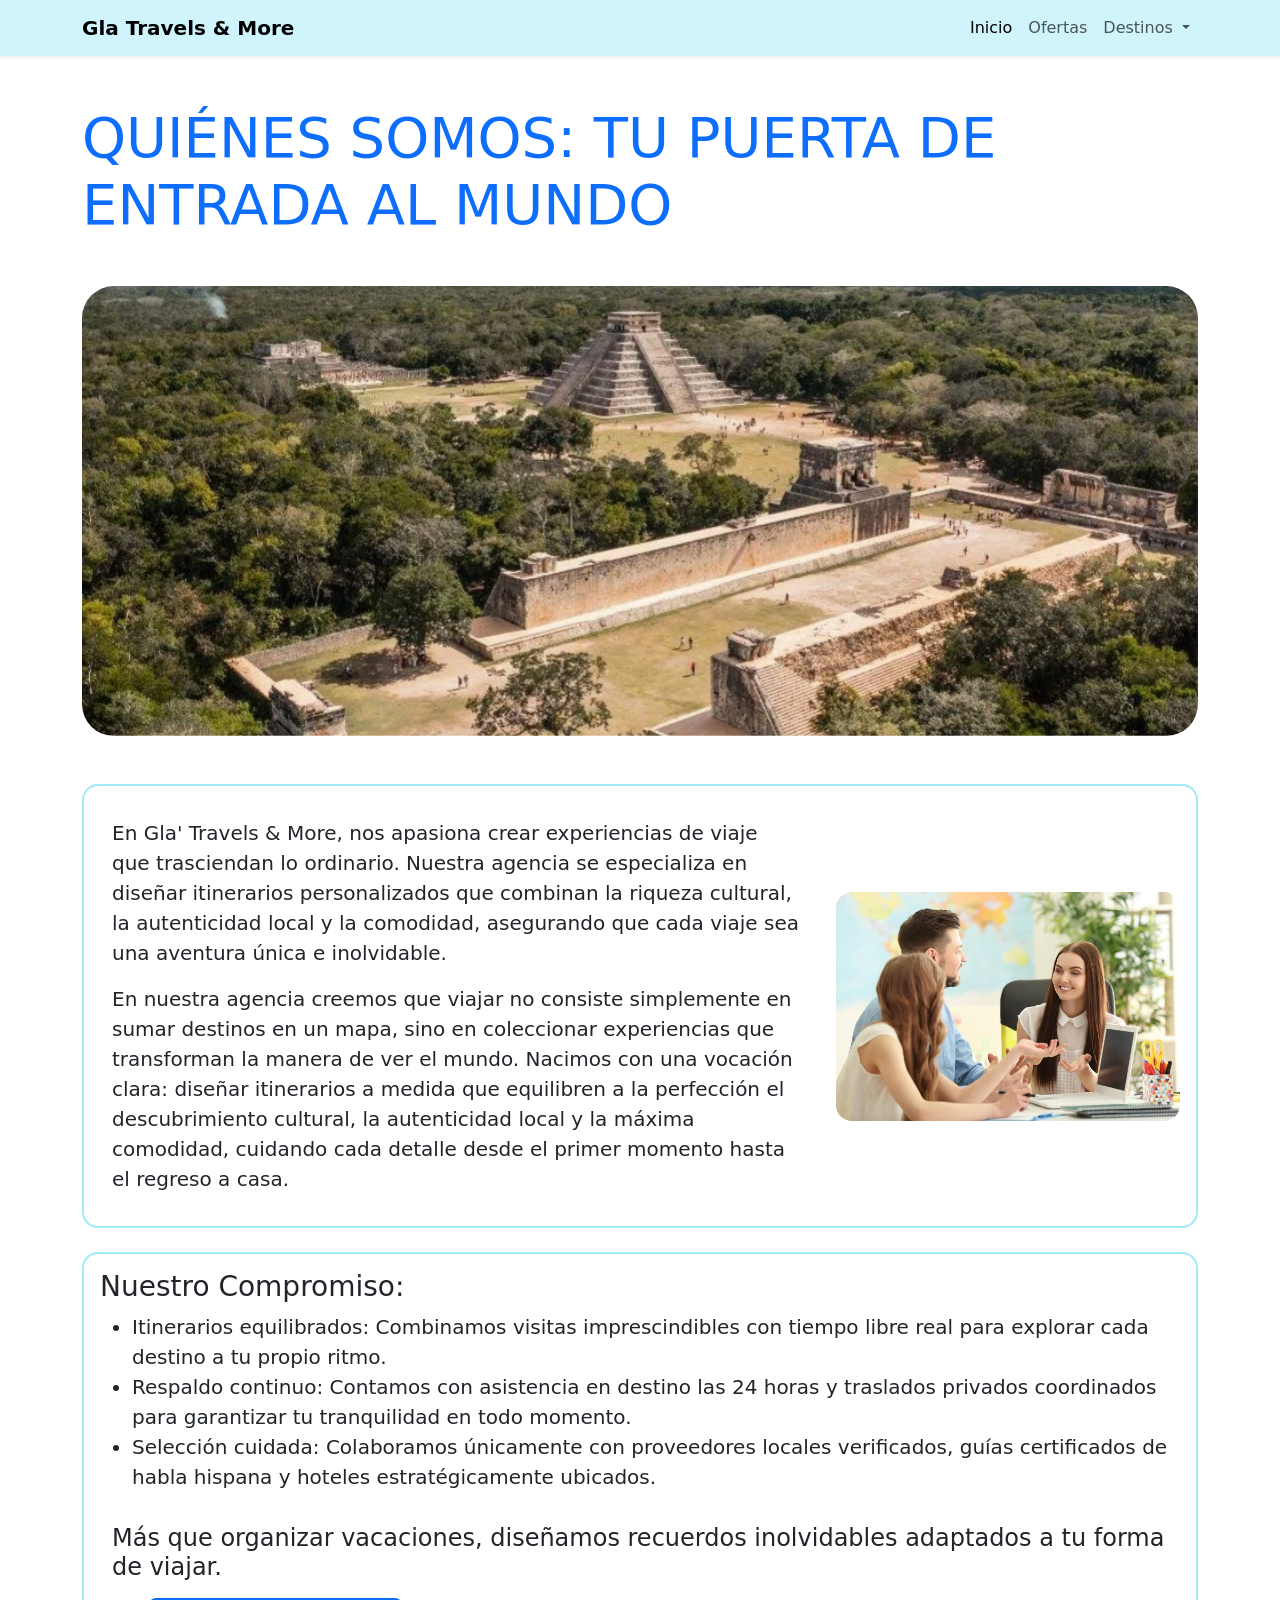
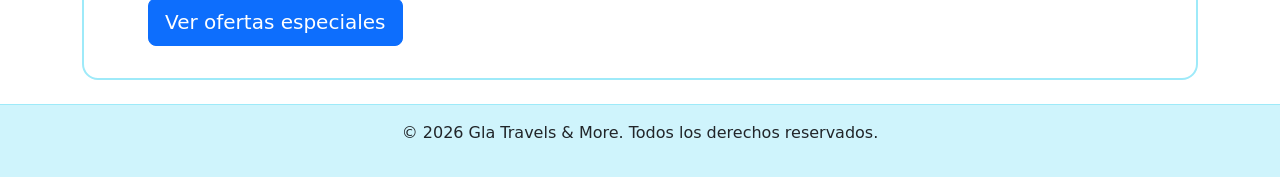
<file: index.html>
<!DOCTYPE html>
<html lang="en">
<head>
    <meta charset="UTF-8">
    <meta name="viewport" content="width=device-width, initial-scale=1.0">
    <title>Gla' Travels & More</title>
    <link rel="stylesheet" href="css/style.css">
    <link href="https://cdn.jsdelivr.net/npm/bootstrap@5.3.3/dist/css/bootstrap.min.css" rel="stylesheet" integrity="sha384-QWTKZyjpPEjISv5WaRU9OFeRpok6YctnYmDr5pNlyT2bRjXh0JMhjY6hW+ALEwIH" crossorigin="anonymous">

</head>
<body class ="m-0">
    <header>
        <nav class = "navbar navbar-expand-lg bg-info-subtle shadow-sm sticky-top">
            <div class="container">
                <button class="navbar-toggler" type="button" data-bs-toggle="collapse" data-bs-target="#navbarNav" aria-controls="navbarNav" aria-expanded="false" aria-label="Toggle navigation">
                    <span class="navbar-toggler-icon"></span>
                </button>
                <a class="navbar-brand fw-bold" href="index.html">Gla Travels & More</a>        
                <div class = "collapse navbar-collapse" id="navbarNav">
                    <ul class="navbar-nav ms-auto mb-2 mb-lg-0">
                    
                        <li class="nav-item">
                            <a class="nav-link active" aria-current="page" href="index.html">Inicio</a>
                        </li>
                        <li class="nav-item">
                            <a class="nav-link" href="html/Ofertas.html">Ofertas</a>
                        </li>
                        <li class="nav-item dropdown">
                            <a class="nav-link dropdown-toggle" role="button" data-bs-toggle="dropdown" aria-expanded="false">
                                Destinos
                            </a>
                            <ul class = "dropdown-menu">
                                <li><a class="dropdown-item" href="html/Mexico.html">México</a></li>
                                <li><a class="dropdown-item" href="html/Turquia.html">Turquía</a></li>
                                <li><a class="dropdown-item" href="html/Grecia.html">Grecia</a></li>
                            </ul>
                        </li>
                    </ul>
                </div>    
            </div>
        </nav>
        <div class="container mt-5">
            <h1 class="display-4 text-primary">QUIÉNES SOMOS: TU PUERTA DE ENTRADA AL MUNDO</h1>
            
            <div class="mt-5">
                <div id = "carouselStackedIndicators" class="carousel slide" data-bs-ride="carousel">
                    <div class = "carousel-inner rounded-5">
                        <div class = "carousel-item active">
                            <img src="img/img_mexico/Chichen_itza.webp" class="d-block w-100 img-carrusel" alt="Chichen Itza">
                        </div>
                        <div class = "carousel-item" >
                            <img src="img/img_grecia/vacaciones-en-grecia-viaje-a-grecia-1.webp" class="d-block w-100 img-carrusel" alt="Corinthe Apollo">
                        </div>
                        <div class = "carousel-item" >
                            <img src="img/img_turquia/que-ver-en-turquia1.jpg" class="d-block w-100 img-carrusel" alt="Teotihuacan">
                        </div>
                        <div class = "carousel-item" >
                            <img src="img/img_mexico/cenote-ik-kil-840x595.webp" class="d-block w-100 img-carrusel" alt="Cenote Ik-Kil">
                        </div>
                    </div>
                </div>
            </div>
        </div>
    </header>
    <main class ="container mt-5">
        <div class = "lead border border-2 border-info-subtle rounded-4 p-3 mt-3 mb-4">
            <div class="row align-items-center">            
                <div class = "col-md-8">
                    <div class="container mt-3 text-right">
                        <p>En Gla' Travels & More, nos apasiona crear experiencias de viaje que trasciendan lo ordinario. Nuestra agencia se especializa en diseñar itinerarios personalizados que combinan la riqueza cultural, la autenticidad local y la comodidad, asegurando que cada viaje sea una aventura única e inolvidable.</p>
                    </div>
                    <div class="container mt-3 text-right">
                        <p> En nuestra agencia creemos que viajar no consiste simplemente en sumar destinos en un mapa, sino en coleccionar experiencias que transforman la manera de ver el mundo. Nacimos con una vocación clara: diseñar itinerarios a medida que equilibren a la perfección el descubrimiento cultural, la autenticidad local y la máxima comodidad, cuidando cada detalle desde el primer momento hasta el regreso a casa.</p>
                    </div>
                </div>
                <div class = "col-md-4" >
                    <img src="img/imagenes_index/agencia.jfif" alt="Agencia de viajes" class="img-fluid rounded-4 mt-3 mb-3 flex-shrink-0" style="max-width: 100%; height: auto;">
                </div>
            </div>
        </div>
        <div class = "lead border border-2 border-info-subtle rounded-4 p-3 mb-4">
            <div class="row">
                <div class="col-md-12">
                    <h3>Nuestro Compromiso:</h3>
                    <ul>
                        <li>Itinerarios equilibrados: Combinamos visitas imprescindibles con tiempo libre real para explorar cada destino a tu propio ritmo.</li>
                        <li>Respaldo continuo: Contamos con asistencia en destino las 24 horas y traslados privados coordinados para garantizar tu tranquilidad en todo momento.</li>
                        <li>Selección cuidada: Colaboramos únicamente con proveedores locales verificados, guías certificados de habla hispana y hoteles estratégicamente ubicados.</li>
                    </ul>
                </div>
            </div>

            
            <div class="container mt-3 text-right">
                <h4 class ="mb-0">
                    Más que organizar vacaciones, diseñamos recuerdos inolvidables adaptados a tu forma de viajar.
                </h4>
            </div>
            <div class="d-grid gap-2 d-md-block mb-3 mt-3 ms-5">
                <button class="btn btn-primary btn-lg" type="button">
                    <span><a href="html/Ofertas.html" class="text-white text-decoration-none"> Ver ofertas especiales</a></span>
                </button>
            </div>
        </div>
    </main>
    <footer>
         <div class = "text-center p-3 bg-info-subtle border-top border-info-subtle">
            <p>&copy; 2026 Gla Travels & More. Todos los derechos reservados.</p>
        </div>
    </footer>
    <script src="https://cdn.jsdelivr.net/npm/bootstrap@5.3.3/dist/js/bootstrap.bundle.min.js"></script>

</body>
</html>
</file>
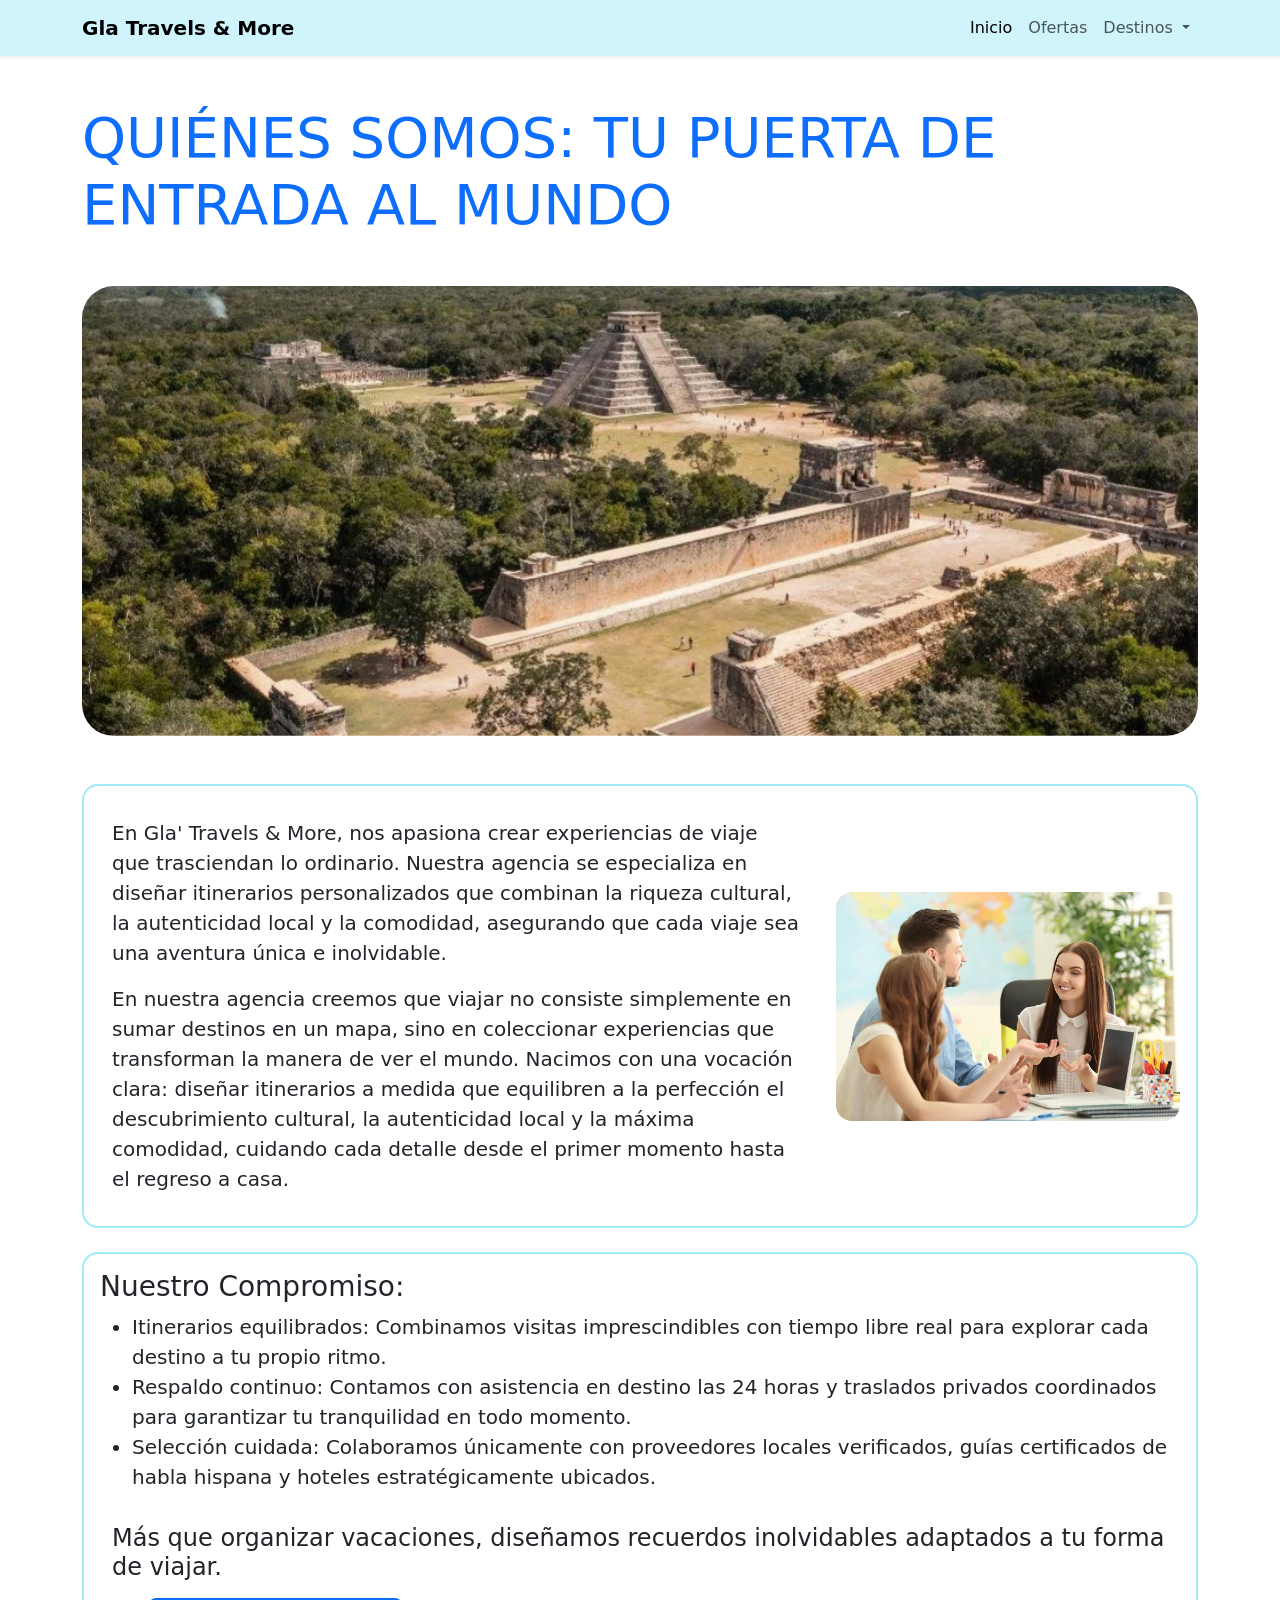
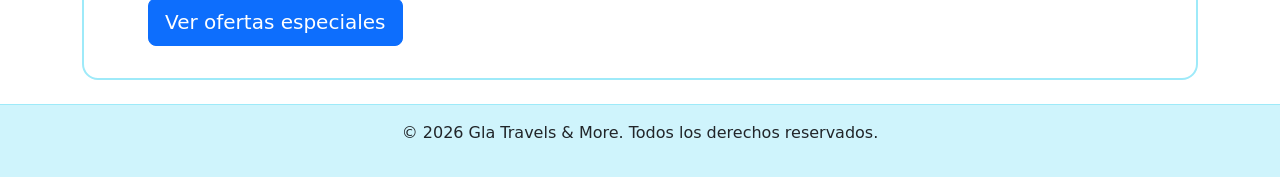
<file: html/index.html>
<!DOCTYPE html>
<html lang="en">
<head>
    <meta charset="UTF-8">
    <meta name="viewport" content="width=device-width, initial-scale=1.0">
    <title>Gla' Travels & More</title>
    <link rel="stylesheet" href="../css/style.css">
    <link href="https://cdn.jsdelivr.net/npm/bootstrap@5.3.3/dist/css/bootstrap.min.css" rel="stylesheet" integrity="sha384-QWTKZyjpPEjISv5WaRU9OFeRpok6YctnYmDr5pNlyT2bRjXh0JMhjY6hW+ALEwIH" crossorigin="anonymous">

</head>
<body class ="m-0">
    <header>
        <nav class = "navbar navbar-expand-lg bg-info-subtle shadow-sm sticky-top">
            <div class="container">
                <a class="navbar-brand fw-bold" href="Index.html">Gla Travels & More</a>        
                <div class = "collapse navbar-collapse" id="navbarNav">
                    <ul class="navbar-nav ms-auto mb-2 mb-lg-0">
                    
                        <li class="nav-item">
                            <a class="nav-link active" aria-current="page" href="Index.html">Inicio</a>
                        </li>
                        <li class="nav-item">
                            <a class="nav-link" href="Ofertas.html">Ofertas</a>
                        </li>
                        <li class="nav-item dropdown">
                            <a class="nav-link dropdown-toggle" role="button" data-bs-toggle="dropdown" aria-expanded="false">
                                Destinos
                            </a>
                            <ul class = "dropdown-menu">
                                <li><a class="dropdown-item" href="Mexico.html">México</a></li>
                                <li><a class="dropdown-item" href="Turquia.html">Turquía</a></li>
                                <li><a class="dropdown-item" href="Grecia.html">Grecia</a></li>
                            </ul>
                        </li>
                    </ul>
                </div>    
            </div>
        </nav>
        <div class="container mt-5">
            <h1 class="display-4 text-primary">QUIÉNES SOMOS: TU PUERTA DE ENTRADA AL MUNDO</h1>
            
            <div class="mt-5">
                <div id = "carouselStackedIndicators" class="carousel slide" data-bs-ride="carousel">
                    <div class = "carousel-inner rounded-5">
                        <div class = "carousel-item active">
                            <img src="../img/img_mexico/Chichen_itza.webp" class="d-block w-100 img-carrusel" alt="Chichen Itza">
                        </div>
                        <div class = "carousel-item" >
                            <img src="../img/img_grecia/vacaciones-en-grecia-viaje-a-grecia-1.webp" class="d-block w-100 img-carrusel" alt="Corinthe Apollo">
                        </div>
                        <div class = "carousel-item" >
                            <img src="../img/img_turquia/que-ver-en-turquia1.jpg" class="d-block w-100 img-carrusel" alt="Teotihuacan">
                        </div>
                        <div class = "carousel-item" >
                            <img src="../img/img_mexico/cenote-ik-kil-840x595.webp" class="d-block w-100 img-carrusel" alt="Cenote Ik-Kil">
                        </div>
                    </div>
                </div>
            </div>
        </div>
    </header>
    <main class ="container mt-5">
        <div class = "lead border border-2 border-info-subtle rounded-4 p-3 mt-3 mb-4">
            <div class="row align-items-center">            
                <div class = "col-md-8">
                    <div class="container mt-3 text-right">
                        <p>En Gla' Travels & More, nos apasiona crear experiencias de viaje que trasciendan lo ordinario. Nuestra agencia se especializa en diseñar itinerarios personalizados que combinan la riqueza cultural, la autenticidad local y la comodidad, asegurando que cada viaje sea una aventura única e inolvidable.</p>
                    </div>
                    <div class="container mt-3 text-right">
                        <p> En nuestra agencia creemos que viajar no consiste simplemente en sumar destinos en un mapa, sino en coleccionar experiencias que transforman la manera de ver el mundo. Nacimos con una vocación clara: diseñar itinerarios a medida que equilibren a la perfección el descubrimiento cultural, la autenticidad local y la máxima comodidad, cuidando cada detalle desde el primer momento hasta el regreso a casa.</p>
                    </div>
                </div>
                <div class = "col-md-4" >
                    <img src="../img/imagenes_index/agencia.jfif" alt="Agencia de viajes" class="img-fluid rounded-4 mt-3 mb-3 flex-shrink-0" style="max-width: 100%; height: auto;">
                </div>
            </div>
        </div>
        <div class = "lead border border-2 border-info-subtle rounded-4 p-3 mb-4">
            <div class="row">
                <div class="col-md-12">
                    <h3>Nuestro Compromiso:</h3>
                    <ul>
                        <li>Itinerarios equilibrados: Combinamos visitas imprescindibles con tiempo libre real para explorar cada destino a tu propio ritmo.</li>
                        <li>Respaldo continuo: Contamos con asistencia en destino las 24 horas y traslados privados coordinados para garantizar tu tranquilidad en todo momento.</li>
                        <li>Selección cuidada: Colaboramos únicamente con proveedores locales verificados, guías certificados de habla hispana y hoteles estratégicamente ubicados.</li>
                    </ul>
                </div>
            </div>

            
            <div class="container mt-3 text-right">
                <h4 class ="mb-0">
                    Más que organizar vacaciones, diseñamos recuerdos inolvidables adaptados a tu forma de viajar.
                </h4>
            </div>
            <div class="d-grid gap-2 d-md-block mb-3 mt-3 ms-5">
                <button class="btn btn-primary btn-lg" type="button">
                    <span><a href="Ofertas.html" class="text-white text-decoration-none"> Ver ofertas especiales</a></span>
                </button>
            </div>
        </div>
    </main>
    <footer>
         <div class = "text-center p-3 bg-info-subtle border-top border-info-subtle">
            <p>&copy; 2026 Gla Travels & More. Todos los derechos reservados.</p>
        </div>
    </footer>
    <script src="https://cdn.jsdelivr.net/npm/bootstrap@5.3.3/dist/js/bootstrap.bundle.min.js"></script>

</body>
</html>
</file>
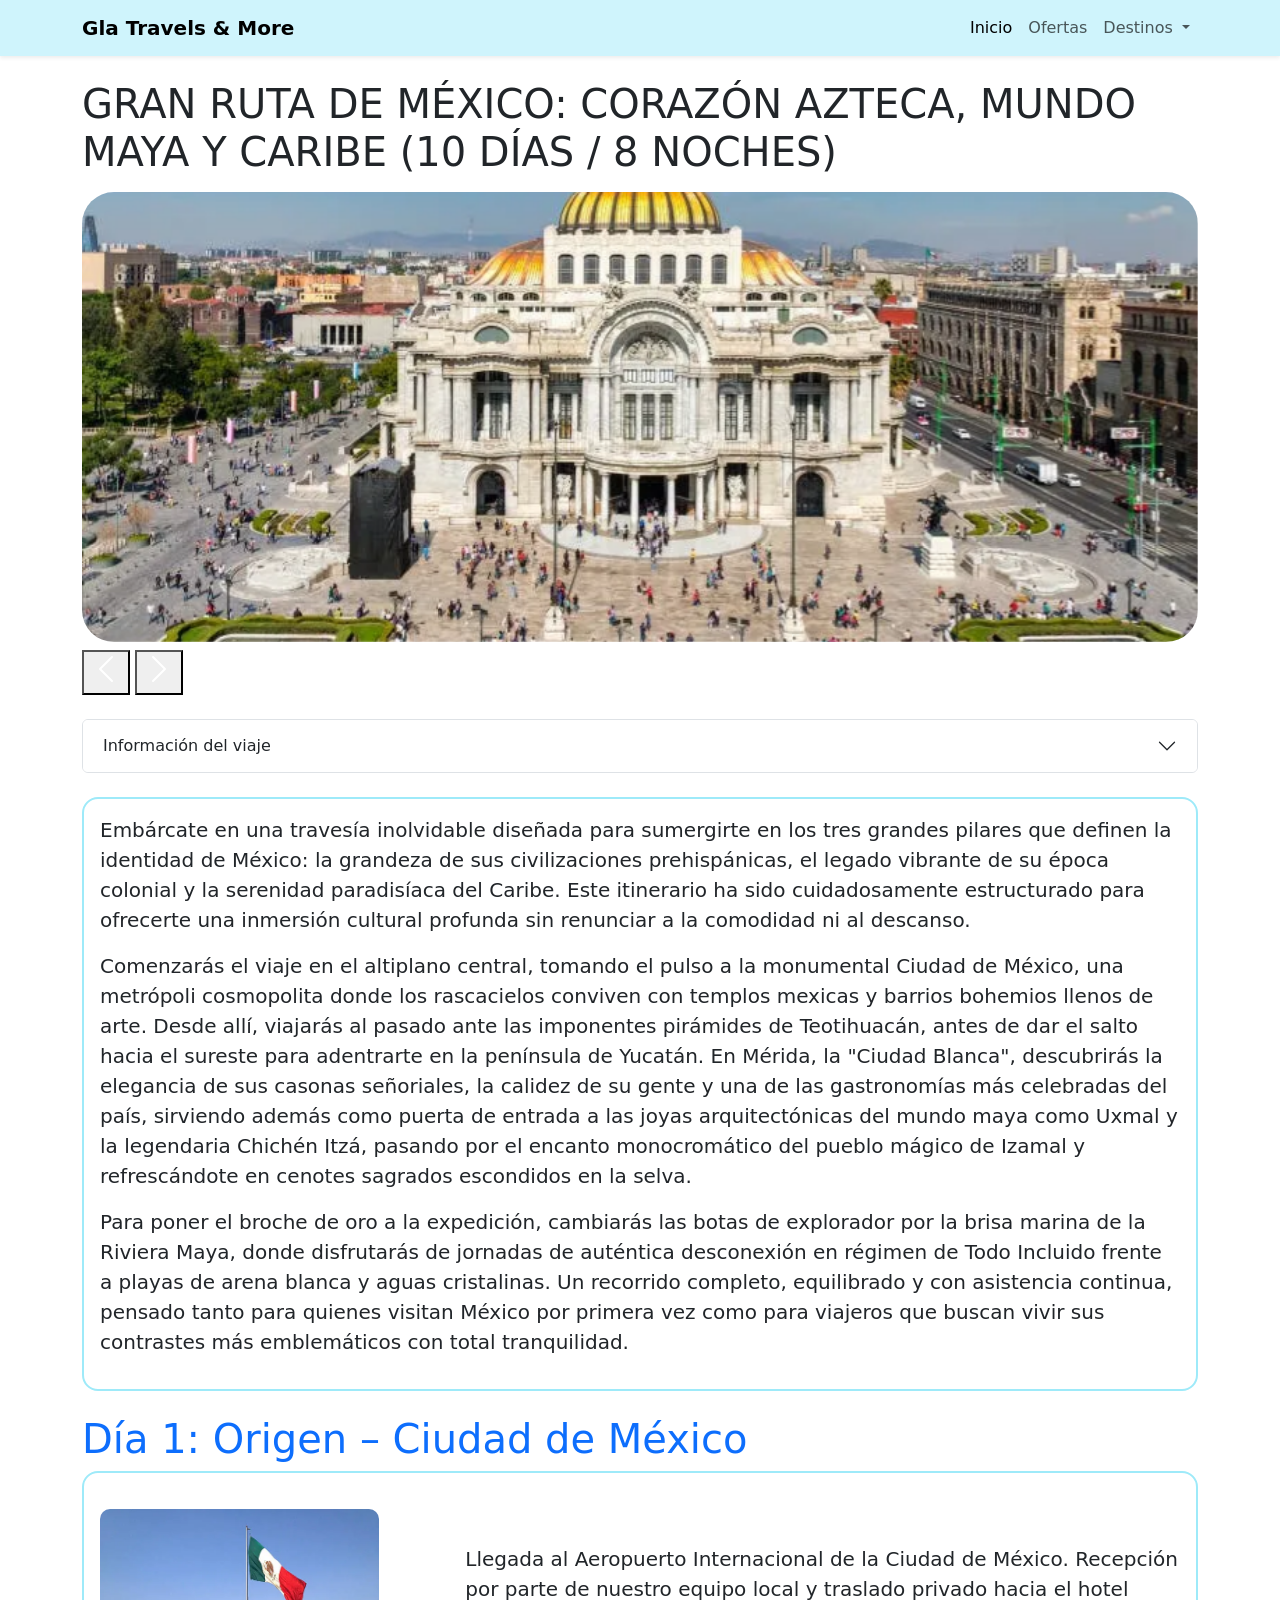
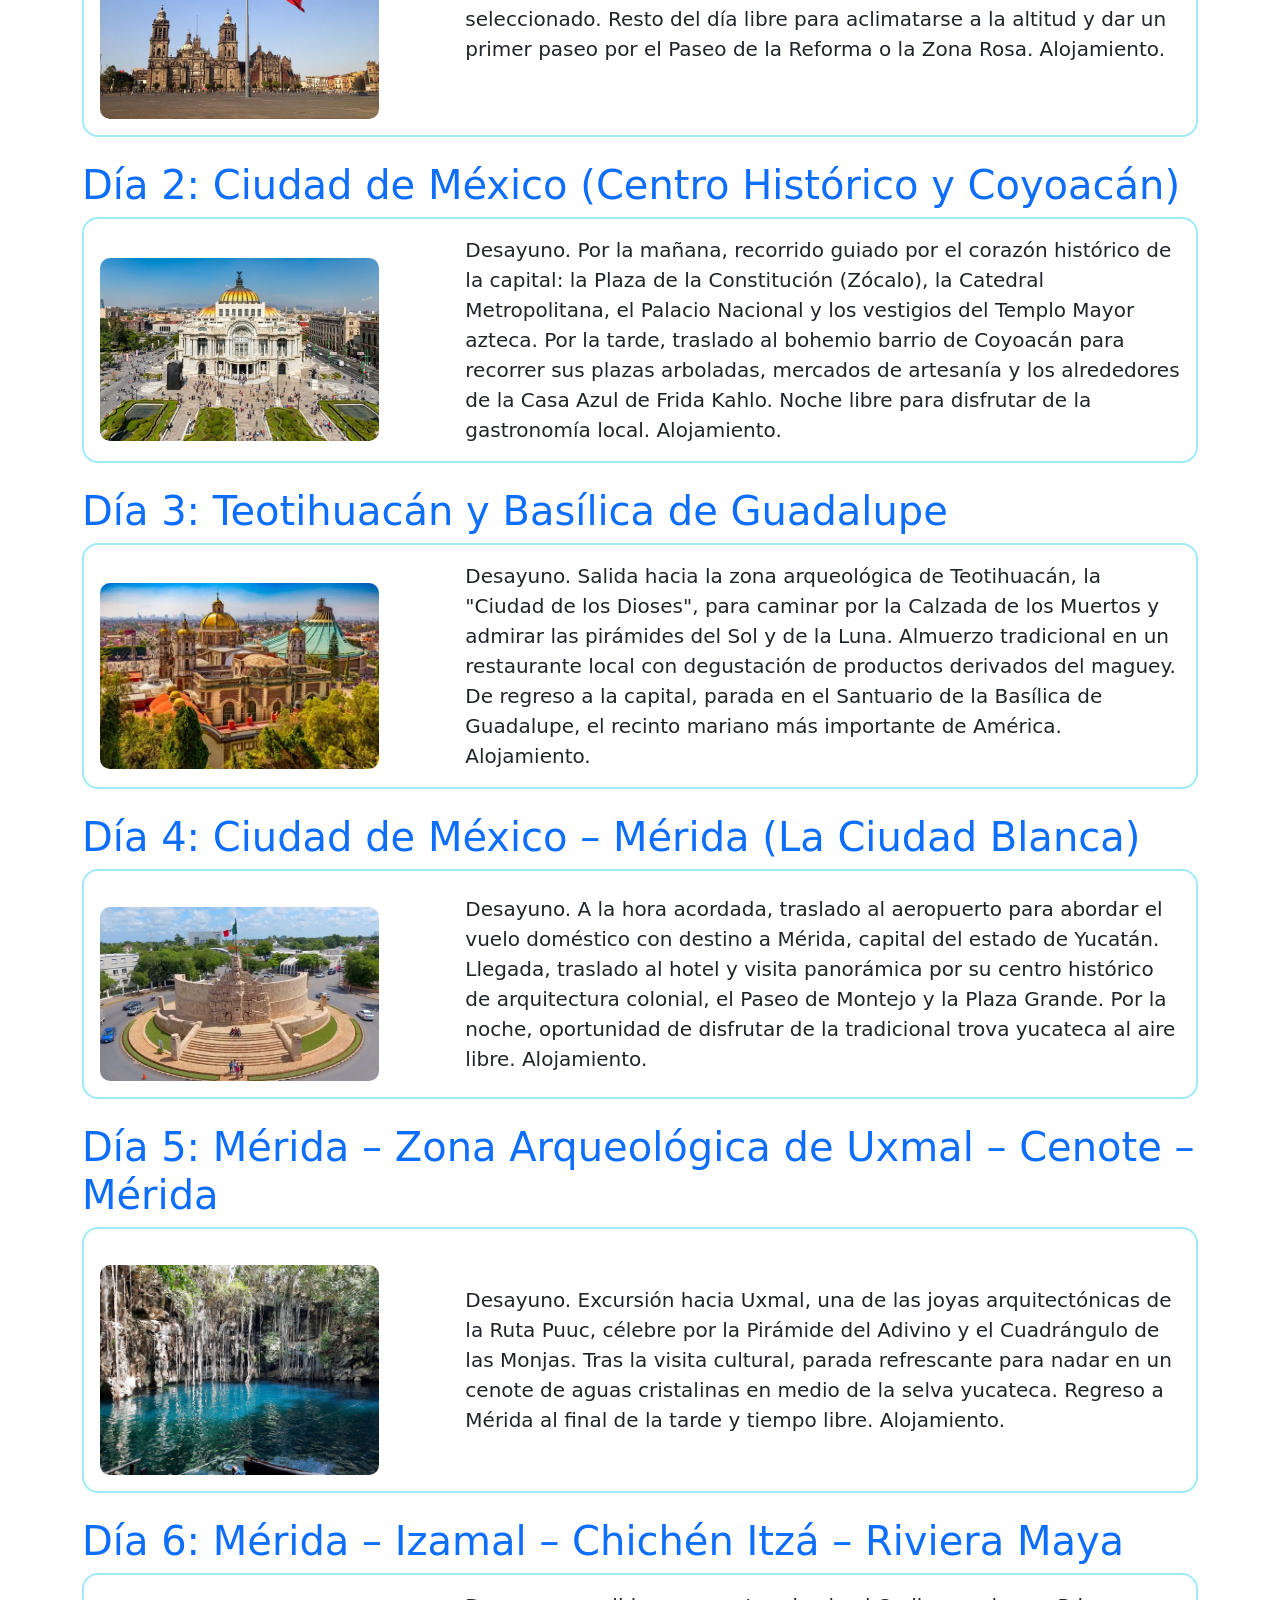
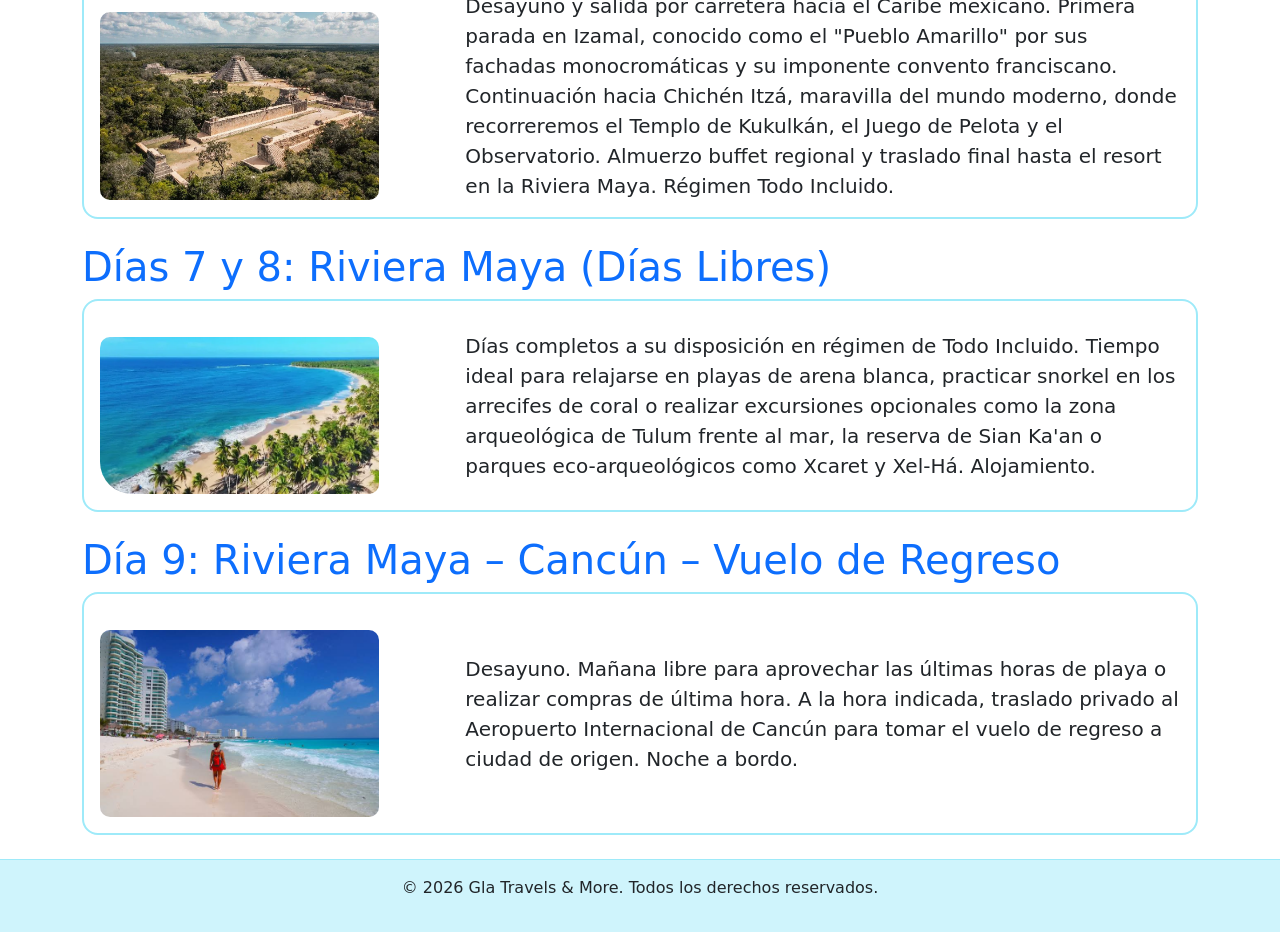
<file: html/Mexico.html>
<!DOCTYPE html>
<html lang="en">
<head>
    <meta charset="UTF-8">
    <meta name="viewport" content="width=device-width, initial-scale=1.0">
    <title>Gla' Travels & More</title>
    <link rel="stylesheet" href="../css/style.css">
    <link href="https://cdn.jsdelivr.net/npm/bootstrap@5.3.3/dist/css/bootstrap.min.css" rel="stylesheet" integrity="sha384-QWTKZyjpPEjISv5WaRU9OFeRpok6YctnYmDr5pNlyT2bRjXh0JMhjY6hW+ALEwIH" crossorigin="anonymous">
</head>
<body class ="m-0">
    <header>
        <nav class = "navbar navbar-expand-lg bg-info-subtle shadow-sm sticky-top">
            <div class="container">
                <a class="navbar-brand fw-bold" href="../index.html">Gla Travels & More</a>        
                <div class = "collapse navbar-collapse" id="navbarNav">
                    <ul class="navbar-nav ms-auto mb-2 mb-lg-0">
                        <li class="nav-item">
                            <a class="nav-link active botones_barra" aria-current="page" href="../index.html">Inicio</a>
                        </li>
                        <li class="nav-item">
                            <a class="nav-link botones_barra" href="Ofertas.html">Ofertas</a>
                        </li>
                        <li class="nav-item dropdown">
                            <a class="nav-link dropdown-toggle botones_barra" href="Destinos.html" role="button" data-bs-toggle="dropdown" aria-expanded="false">
                                Destinos
                            </a>
                            <ul class = "dropdown-menu">
                                <li><a class="dropdown-item botones_barra" href="Mexico.html">México</a></li>
                                <li><a class="dropdown-item botones_barra" href="Turquia.html">Turquía</a></li>
                                <li><a class="dropdown-item botones_barra" href="Grecia.html">Grecia</a></li>
                            </ul>
                        </li>
                    </ul>
                </div>    
            </div>
        </nav>
              
        <div class ="container mt-4">
            <h1 class = "mb-3">GRAN RUTA DE MÉXICO: CORAZÓN AZTECA, MUNDO MAYA Y CARIBE (10 DÍAS / 8 NOCHES)</h1>
        
            <div id = "carouselStackedIndicators" class="carousel slide" data-bs-ride="carousel">
                <div class = "carousel-inner rounded-5">
                    <div class = "carousel-item active">
                        <img src="../img/img_mexico/palacio-de-bellas-artes-o-palacio-de-bellas-arte-en-ciudad-de-méxico-85561158.webp" class="d-block w-100 img-carrusel" alt="Palacion de bellas artes">
                    </div>
                    <div class = "carousel-item" >
                        <img src="../img/img_mexico/Riviera_maya.webp" class="d-block w-100 img-carrusel" alt="Rivera maya">
                    </div>
                    <div class = "carousel-item" >
                        <img src="../img/img_mexico/teotihuacan.webp" class="d-block w-100 img-carrusel" alt="Teotihuacan">
                    </div>
                    <div class = "carousel-item" >
                        <img src="../img/img_mexico/cenote-ik-kil-840x595.webp" class="d-block w-100 img-carrusel" alt="Cenote Ik-Kil">
                    </div>
                </div>
                <div class ="d-flex justify-content-between align-items-center mt-2">
                    <div>
                        <button type="button" data-bs-slide="prev" class="btn-icon btn-sm" data-bs-target="#carouselStackedIndicators">
                        <span class ="carousel-control-prev-icon" aria-hidden="true"></span>
                        <span class="visually-hidden">Previous</span>
                        </button>

                        <button type="button" data-bs-slide="next" class="btn-icon btn-sm" data-bs-target="#carouselStackedIndicators">
                        <span class="carousel-control-next-icon"  aria-hidden="true"></span>
                        <span class="visually-hidden">Next</span>
                        </button>
                    </div>
                    <div class = "carousel-indicators position-static m-0">
                        <button type="button" data-bs-target="#carouselStackedIndicators" data-bs-slide-to="0" class="active"  aria-current="true" aria-label="Slide 1"></button>
                        <button type="button" data-bs-target="#carouselStackedIndicators" data-bs-slide-to="1" aria-label="Slide 2"></button>
                        <button type="button" data-bs-target="#carouselStackedIndicators" data-bs-slide-to="2" aria-label="Slide 3"></button>
                        <button type="button" data-bs-target="#carouselStackedIndicators" data-bs-slide-to="3" aria-label="Slide 4"></button>
                    </div>
                </div>
            </div>
        </div>
    </header>
    <section class = "container mt-4">
        <div class = "accordion">
            <div class = "accordion-item">
                <h2 class = "accordion-header" id = "headingOne">
                    <button class = "accordion-button collapsed" type="button" data-bs-toggle="collapse" data-bs-target="#collapseOne" aria-expanded="false" aria-controls="collapseOne">
                        Información del viaje
                    </button>
                </h2>
                <div id = "collapseOne" class = "accordion-collapse collapse" aria-labelledby="headingOne">
                    <div class = "accordion-body">
                        <ul>
                            <li>Duración: 10 días / 8 noches</li>
                            <li>Tipo de viaje: Cultural y de playa</li>
                            <li>Incluye: Vuelos, alojamiento, traslados, excursiones y régimen de comidas según itinerario</li>
                            <li>Destinos: Ciudad de México, Mérida, Uxmal, Izamal, Chichén Itzá y Riviera Maya</li>
                            <li>Precio: Desde $1 899 € por persona (sujeto a disponibilidad y temporada)</li>
                        </ul>
                    </div>
                </div>
            </div>
        </div>
    </section>
    <main class="container mt-4">
        <div class="lead border border-2 border-info-subtle rounded-4 p-3 mb-4">
            <p class = "lead">
                Embárcate en una travesía inolvidable diseñada para sumergirte en los tres grandes pilares que definen la identidad de México: la grandeza de sus civilizaciones prehispánicas, el legado vibrante de su época colonial y la serenidad paradisíaca del Caribe. Este itinerario ha sido cuidadosamente estructurado para ofrecerte una inmersión cultural profunda sin renunciar a la comodidad ni al descanso.
            </p>
            <p class = "lead">
                Comenzarás el viaje en el altiplano central, tomando el pulso a la monumental Ciudad de México, una metrópoli cosmopolita donde los rascacielos conviven con templos mexicas y barrios bohemios llenos de arte. Desde allí, viajarás al pasado ante las imponentes pirámides de Teotihuacán, antes de dar el salto hacia el sureste para adentrarte en la península de Yucatán. En Mérida, la "Ciudad Blanca", descubrirás la elegancia de sus casonas señoriales, la calidez de su gente y una de las gastronomías más celebradas del país, sirviendo además como puerta de entrada a las joyas arquitectónicas del mundo maya como Uxmal y la legendaria Chichén Itzá, pasando por el encanto monocromático del pueblo mágico de Izamal y refrescándote en cenotes sagrados escondidos en la selva.
            </p>
            <p class = "lead">
                Para poner el broche de oro a la expedición, cambiarás las botas de explorador por la brisa marina de la Riviera Maya, donde disfrutarás de jornadas de auténtica desconexión en régimen de Todo Incluido frente a playas de arena blanca y aguas cristalinas. Un recorrido completo, equilibrado y con asistencia continua, pensado tanto para quienes visitan México por primera vez como para viajeros que buscan vivir sus contrastes más emblemáticos con total tranquilidad.
            </p>
            
        </div>




        <h3 class="display-6  text-primary h3-divisiones"> Día 1: Origen – Ciudad de México</h3>

        <div class="lead border border-2 border-info-subtle rounded-4 p-3 mb-4">
            <div class = "row align-items-center g-3">
                <div class = "col-md-4">
                    <img src="../img/img_mexico/zócalo-square-la-ciudad-de-méxico.webp" alt="Imagen de México" class="img-mexico-dias">
                </div>
                <div class = "col-md-8">
                    <p class = "mb-0">
                    Llegada al Aeropuerto Internacional de la Ciudad de México. Recepción por parte de nuestro equipo local y traslado privado hacia el hotel seleccionado. Resto del día libre para aclimatarse a la altitud y dar un primer paseo por el Paseo de la Reforma o la Zona Rosa. Alojamiento.
                    </p>
                </div>
            </div>
        </div>
        <h3 class = "display-6 text-primary h3-divisiones">Día 2: Ciudad de México (Centro Histórico y Coyoacán)</h3>
        
        
        <div class="lead border border-2 border-info-subtle rounded-4 p-3 mb-4">
            <div class="row align-items-center g-3">
                <div class="col-md-4">
                 <img src="../img/img_mexico/palacio-de-bellas-artes-o-palacio-de-bellas-arte-en-ciudad-de-méxico-85561158.webp" alt="palacio de bellas artes" class="img-mexico-dias">
                </div>
                <div class="col-md-8">
                    <p class = "mb-0">
                    Desayuno. Por la mañana, recorrido guiado por el corazón histórico de la capital: la Plaza de la Constitución (Zócalo), la Catedral Metropolitana, el Palacio Nacional y los vestigios del Templo Mayor azteca. Por la tarde, traslado al bohemio barrio de Coyoacán para recorrer sus plazas arboladas, mercados de artesanía y los alrededores de la Casa Azul de Frida Kahlo. Noche libre para disfrutar de la gastronomía local. Alojamiento.
                    </p>
                </div>
            </div>
        </div>
        <h3 class = "display-6 text-primary h3-divisiones">Día 3: Teotihuacán y Basílica de Guadalupe</h3>
        
        <div class="lead border border-2 border-info-subtle rounded-4 p-3 mb-4">
            <div class="row align-items-center g-3">
                <div class="col-md-4">
                 <img src="../img/img_mexico/free-tour-basilica-guadalupe-589x392.webp" alt="basilica de guadalupe" class="img-mexico-dias">
                </div>
                <div class="col-md-8">
                    <p class = "mb-0">
                    Desayuno. Salida hacia la zona arqueológica de Teotihuacán, la "Ciudad de los Dioses", para caminar por la Calzada de los Muertos y admirar las pirámides del Sol y de la Luna. Almuerzo tradicional en un restaurante local con degustación de productos derivados del maguey. De regreso a la capital, parada en el Santuario de la Basílica de Guadalupe, el recinto mariano más importante de América. Alojamiento.
                    </p>
                </div>
            </div>
        </div>

        <h3 class = "display-6 text-primary h3-divisiones">Día 4: Ciudad de México – Mérida (La Ciudad Blanca)</h3>
        <div class="lead border border-2 border-info-subtle rounded-4 p-3 mb-4">
            <div class="row align-items-center g-3">
                <div class="col-md-4">
                 <img src="../img/img_mexico/Merida-la-Ciudad-Blanca-1024x640.webp" alt="Mérida (La Ciudad Blanca)" class="img-mexico-dias">
                </div>
                <div class="col-md-8">
                    <p class = "mb-0">
                   Desayuno. A la hora acordada, traslado al aeropuerto para abordar el vuelo doméstico con destino a Mérida, capital del estado de Yucatán. Llegada, traslado al hotel y visita panorámica por su centro histórico de arquitectura colonial, el Paseo de Montejo y la Plaza Grande. Por la noche, oportunidad de disfrutar de la tradicional trova yucateca al aire libre. Alojamiento.
                    </p>
                </div>
            </div>
        </div>
        <h3 class = "display-6 text-primary h3-divisiones">Día 5: Mérida – Zona Arqueológica de Uxmal – Cenote – Mérida</h3>
        <div class="lead border border-2 border-info-subtle rounded-4 p-3 mb-4">
            <div class="row align-items-center g-3">
                <div class="col-md-4">
                 <img src="../img/img_mexico/Cenote_merida.jpg" alt="Cenote de Mérida" class="img-mexico-dias">
                </div>
                <div class="col-md-8">
                    <p class = "mb-0">
                   Desayuno. Excursión hacia Uxmal, una de las joyas arquitectónicas de la Ruta Puuc, célebre por la Pirámide del Adivino y el Cuadrángulo de las Monjas. Tras la visita cultural, parada refrescante para nadar en un cenote de aguas cristalinas en medio de la selva yucateca. Regreso a Mérida al final de la tarde y tiempo libre. Alojamiento.
                    </p>
                </div>
            </div>
        </div>
        <h3 class = "display-6 text-primary h3-divisiones">Día 6: Mérida – Izamal – Chichén Itzá – Riviera Maya</h3>
        <div class="lead border border-2 border-info-subtle rounded-4 p-3 mb-4">
            <div class="row align-items-center g-3">
                <div class="col-md-4">
                 <img src="../img/img_mexico/Chichen_itza.webp" alt="Chichén Itzá" class="img-mexico-dias">
                </div>
                <div class="col-md-8">
                    <p class = "mb-0">
                    Desayuno y salida por carretera hacia el Caribe mexicano. Primera parada en Izamal, conocido como el "Pueblo Amarillo" por sus fachadas monocromáticas y su imponente convento franciscano. Continuación hacia Chichén Itzá, maravilla del mundo moderno, donde recorreremos el Templo de Kukulkán, el Juego de Pelota y el Observatorio. Almuerzo buffet regional y traslado final hasta el resort en la Riviera Maya. Régimen Todo Incluido.
                    </p>
                </div>
            </div>
        </div>
        <h3 class = "display-6 text-primary h3-divisiones">Días 7 y 8: Riviera Maya (Días Libres)</h3>
        <div class="lead border border-2 border-info-subtle rounded-4 p-3 mb-4">
            <div class="row align-items-center g-3">
                <div class="col-md-4">
                    <div class = "carousel slide" id="carouselRivieraMaya" data-bs-ride="carousel">
                        <div class ="carousel-inner rounded-5">
                            <div class = "carousel-item active">
                                <img src="../img/img_mexico/Riviera_maya.webp" alt="Rivera maya 1" class="img-mexico-dias" id="img_riveramaya">
                            </div>
                            <div class = "carousel-item">
                                <img src="../img/img_mexico/rivieramaya2.png" alt="Riviera Maya 2" class="img-mexico-dias" id="img_riveramaya">
                            </div>
                        </div>
                    </div>
                </div>
                <div class="col-md-8">
                    <p class = "mb-0">
                        Días completos a su disposición en régimen de Todo Incluido. Tiempo ideal para relajarse en playas de arena blanca, practicar snorkel en los arrecifes de coral o realizar excursiones opcionales como la zona arqueológica de Tulum frente al mar, la reserva de Sian Ka'an o parques eco-arqueológicos como Xcaret y Xel-Há. Alojamiento.                    
                    </p>
                </div>
            </div>
        </div>
        <h3 class = "display-6 text-primary h3-divisiones">Día 9: Riviera Maya – Cancún – Vuelo de Regreso</h3>
        <div class="lead border border-2 border-info-subtle rounded-4 p-3 mb-4">
            <div class="row align-items-center g-3">
                <div class="col-md-4">
                 <img src="../img/img_mexico/Cancunimg.jfif" alt="Cancún" class="img-mexico-dias">
                </div>
                <div class="col-md-8">
                    <p class = "mb-0">
                        Desayuno. Mañana libre para aprovechar las últimas horas de playa o realizar compras de última hora. A la hora indicada, traslado privado al Aeropuerto Internacional de Cancún para tomar el vuelo de regreso a ciudad de origen. Noche a bordo.                    
                    </p>
                </div>
            </div>
        </div>
    </main>
    <footer>
        <div class = "text-center p-3 bg-info-subtle border-top border-info-subtle">
            <p>&copy; 2026 Gla Travels & More. Todos los derechos reservados.</p>
        </div>
    </footer>
    <script src="https://cdn.jsdelivr.net/npm/bootstrap@5.3.3/dist/js/bootstrap.bundle.min.js"></script>
</body>
</html>
</file>
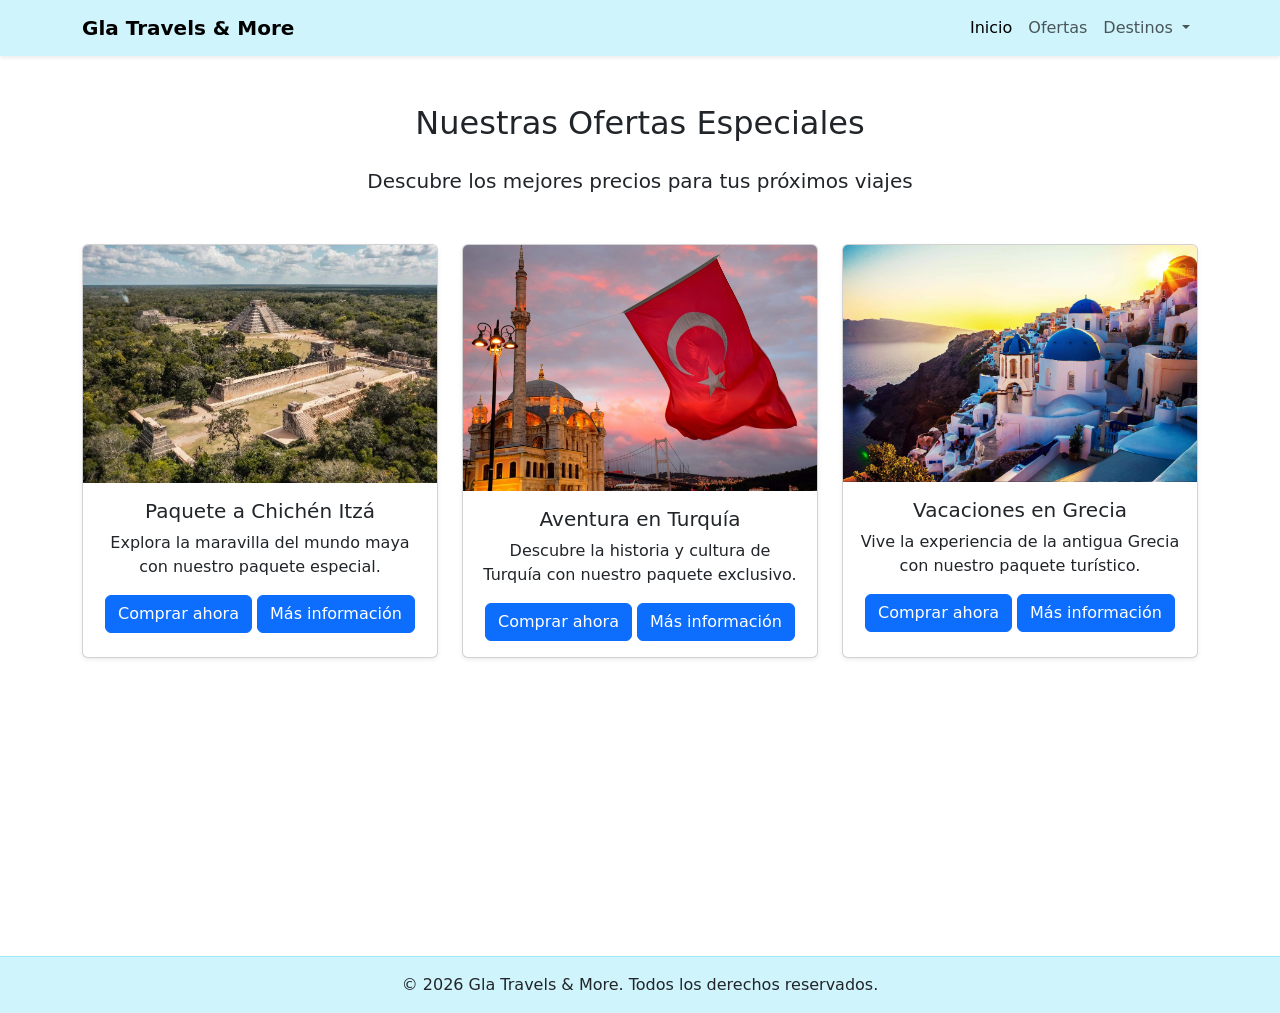
<file: html/Ofertas.html>
<!DOCTYPE html>
<html lang="en">
<head>
    <meta charset="UTF-8">
    <meta name="viewport" content="width=device-width, initial-scale=1.0">
    <title>Gla' Travels & More</title>
    <link rel="stylesheet" href="../css/style.css">
    <link href="https://cdn.jsdelivr.net/npm/bootstrap@5.3.3/dist/css/bootstrap.min.css" rel="stylesheet" integrity="sha384-QWTKZyjpPEjISv5WaRU9OFeRpok6YctnYmDr5pNlyT2bRjXh0JMhjY6hW+ALEwIH" crossorigin="anonymous">
</head>
<body class ="m-0">
    <header>
        <nav class = "navbar navbar-expand-lg bg-info-subtle shadow-sm sticky-top">
            <div class="container">
                <a class="navbar-brand fw-bold" href="../index.html">Gla Travels & More</a>        
                <div class = "collapse navbar-collapse" id="navbarNav">
                    <ul class="navbar-nav ms-auto mb-2 mb-lg-0">
                    
                        <li class="nav-item">
                            <a class="nav-link active" aria-current="page" href="../index.html">Inicio</a>
                        </li>
                        <li class="nav-item">
                            <a class="nav-link" href="Ofertas.html">Ofertas</a>
                        </li>
                        <li class="nav-item dropdown">
                            <a class="nav-link dropdown-toggle" href="Destinos.html" role="button" data-bs-toggle="dropdown" aria-expanded="false">
                                Destinos
                            </a>
                            <ul class = "dropdown-menu">
                                <li><a class="dropdown-item" href="Mexico.html">México</a></li>
                                <li><a class="dropdown-item" href="Turquia.html">Turquía</a></li>
                                <li><a class="dropdown-item" href="Grecia.html">Grecia</a></li>
                            </ul>
                        </li>
                    </ul>
                </div>    
            </div>
        </nav>
    </header>
    <main class = "d-flex flex-column min-vh-100">
        <div class="container mt-5">
            <div class="text-center">
                <h2 class="text-center mb-4">Nuestras Ofertas Especiales</h2>
                <p class="text-center lead">Descubre los mejores precios para tus próximos viajes</p>
                <div class="row row-cols-1 row-cols-md-3 g-4 mt-4">
                    <div class="col">
                        <div class="card h-100 shadow-sm">
                            <img src="../img/img_mexico/Chichen_itza.webp" class="card-img-top" alt="Chichen Itza">
                            <div class="card-body">
                                <h5 class="card-title">Paquete a Chichén Itzá</h5>
                                <p class="card-text">Explora la maravilla del mundo maya con nuestro paquete especial.</p>
                                <a href="formCompra.html" class="btn btn-primary">Comprar ahora</a>
                                <a href="Mexico.html" class="btn btn-primary" ms-3>Más información</a>
                            </div>
                        </div>
                    </div>
                    <div class="col">
                        <div class="card h-100 shadow-sm">
                            <img src="../img/img_turquia/que-ver-en-turquia1.jpg" class="card-img-top" alt="Turquía">
                            <div class="card-body">
                                <h5 class="card-title">Aventura en Turquía</h5>
                                <p class="card-text">Descubre la historia y cultura de Turquía con nuestro paquete exclusivo.</p>
                                <a href="formCompra.html" class="btn btn-primary">Comprar ahora</a>
                                <a href="Turquia.html" class="btn btn-primary" ms-3>Más información</a>
                            </div>
                        </div>
                    </div>
                    <div class="col">
                        <div class="card h-100 shadow-sm">
                            <img src="../img/img_grecia/vacaciones-en-grecia-viaje-a-grecia-1.webp" class="card-img-top" alt="Grecia">
                            <div class="card-body">
                                <h5 class="card-title">Vacaciones en Grecia</h5>
                                <p class="card-text">Vive la experiencia de la antigua Grecia con nuestro paquete turístico.</p>
                                <a href="formCompra.html" class="btn btn-primary">Comprar ahora</a>
                                <a href="Grecia.html" class="btn btn-primary" ms-3>Más información</a>
                            </div>
                        </div>
                    </div>
                </div>
            </div>
        </div>
    </main>
    <footer class = "mt-auto">
        <div class = "text-center p-3 bg-info-subtle border-top border-info-subtle">
            <p class = "mb-0">&copy; 2026 Gla Travels & More. Todos los derechos reservados.</p>
        </div>
    </footer>
    <script src="https://cdn.jsdelivr.net/npm/bootstrap@5.3.3/dist/js/bootstrap.bundle.min.js"></script>

</body>
</html>
</file>
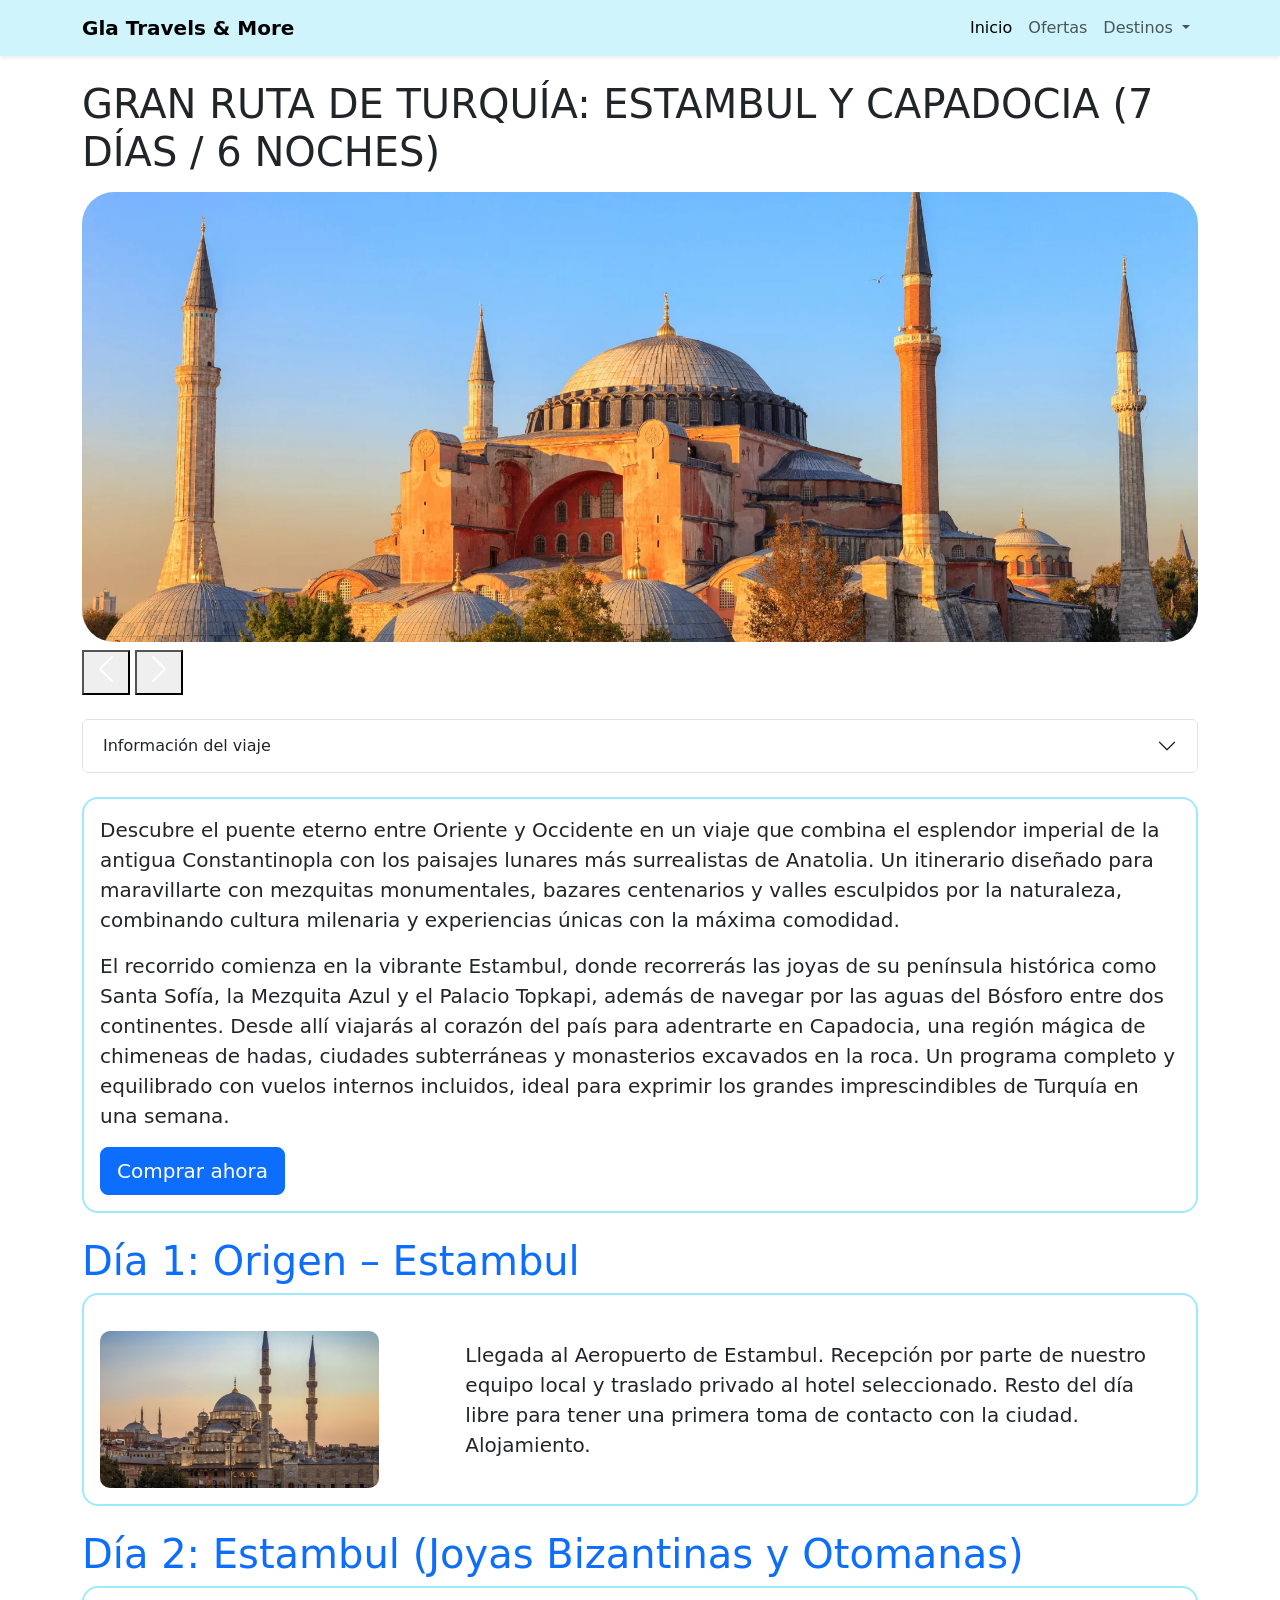
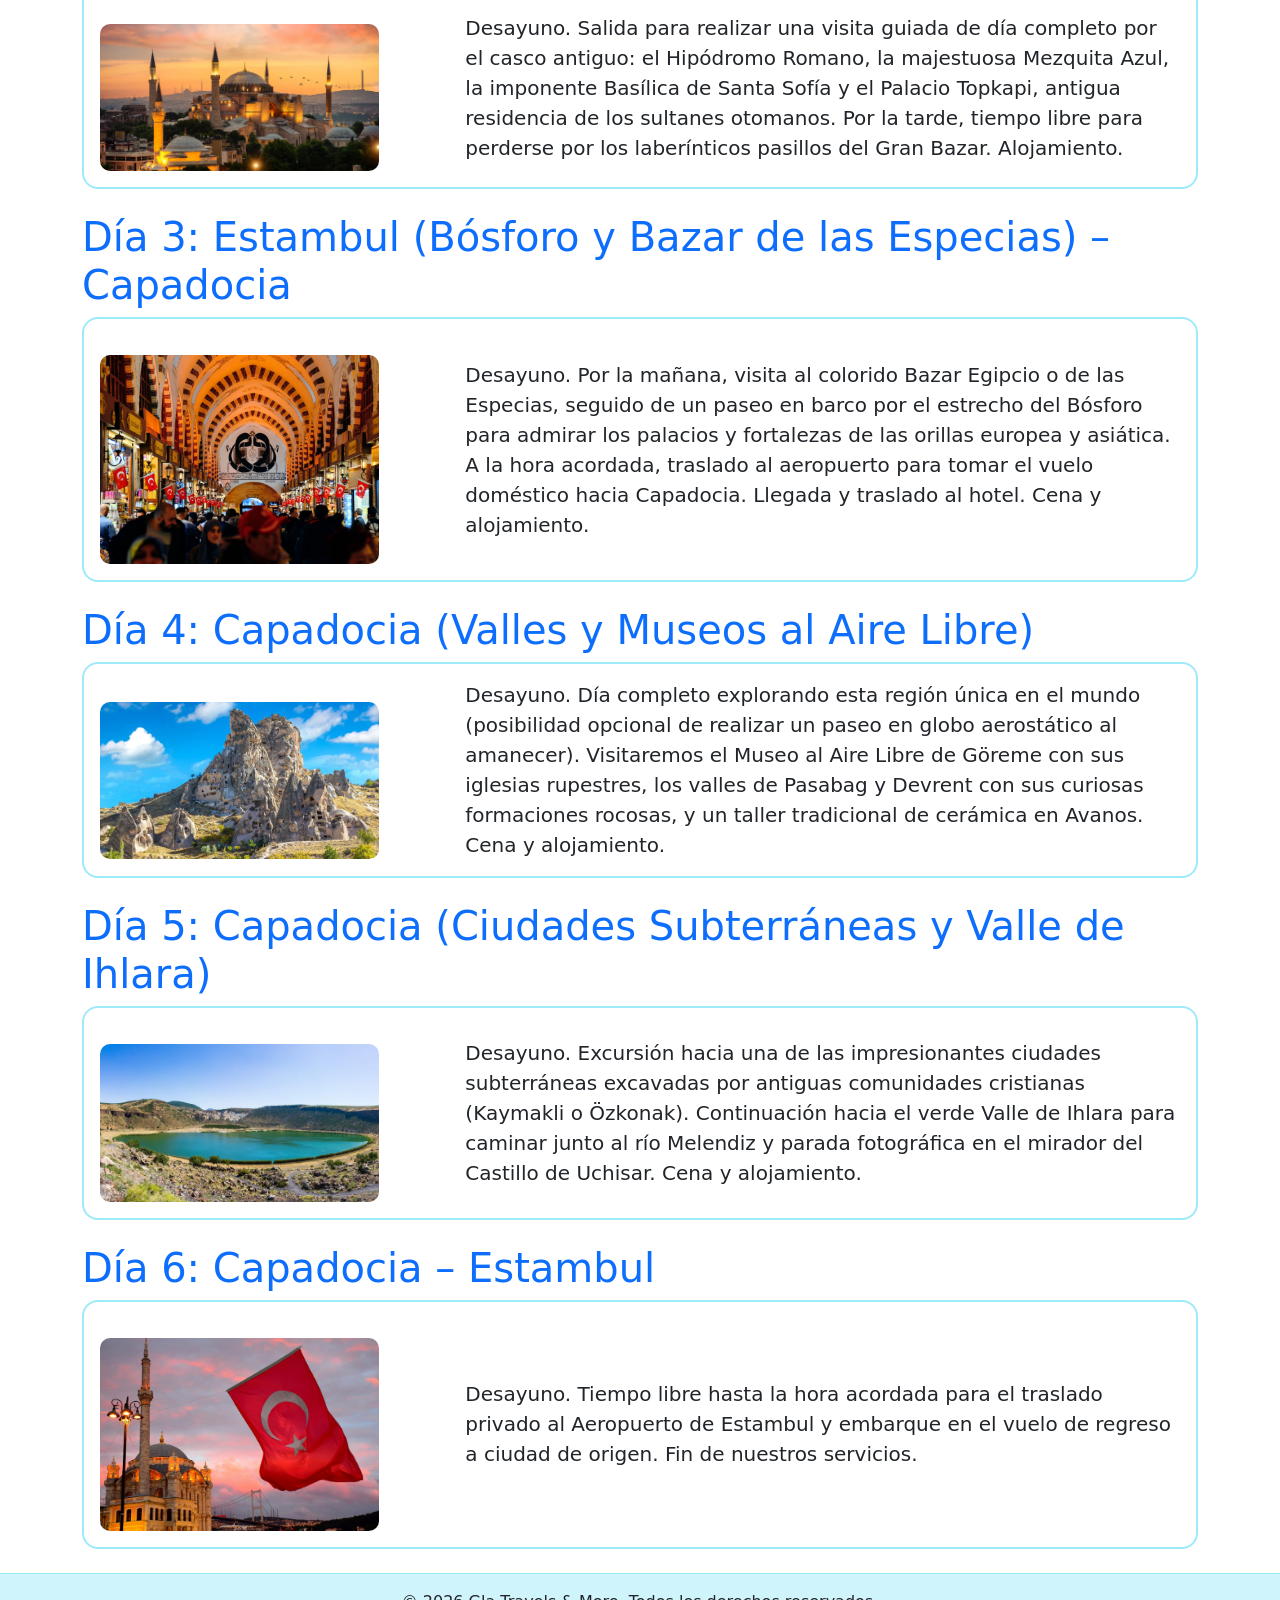
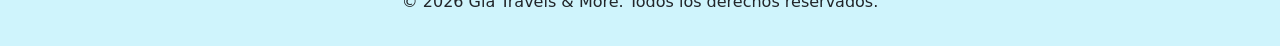
<file: html/Turquia.html>
<!DOCTYPE html>
<html lang="en">
<head>
    <meta charset="UTF-8">
    <meta name="viewport" content="width=device-width, initial-scale=1.0">
    <title>Gla' Travels & More</title>
    <link rel="stylesheet" href="../css/style.css">
    <link href="https://cdn.jsdelivr.net/npm/bootstrap@5.3.3/dist/css/bootstrap.min.css" rel="stylesheet" integrity="sha384-QWTKZyjpPEjISv5WaRU9OFeRpok6YctnYmDr5pNlyT2bRjXh0JMhjY6hW+ALEwIH" crossorigin="anonymous">
</head>
<body class ="m-0">
    <header>
        <nav class = "navbar navbar-expand-lg bg-info-subtle shadow-sm sticky-top">
            <div class="container">
                <a class="navbar-brand fw-bold" href="../index.html">Gla Travels & More</a>        
                <div class = "collapse navbar-collapse" id="navbarNav">
                    <ul class="navbar-nav ms-auto mb-2 mb-lg-0">
                        <li class="nav-item">
                            <a class="nav-link active botones_barra" aria-current="page" href="../index.html">Inicio</a>
                        </li>
                        <li class="nav-item">
                            <a class="nav-link botones_barra" href="Ofertas.html">Ofertas</a>
                        </li>
                        <li class="nav-item dropdown">
                            <a class="nav-link dropdown-toggle botones_barra" href="Destinos.html" role="button" data-bs-toggle="dropdown" aria-expanded="false">
                                Destinos
                            </a>
                            <ul class = "dropdown-menu">
                                <li><a class="dropdown-item botones_barra" href="Mexico.html">México</a></li>
                                <li><a class="dropdown-item botones_barra" href="Turquia.html">Turquía</a></li>
                                <li><a class="dropdown-item botones_barra" href="Grecia.html">Grecia</a></li>
                            </ul>
                        </li>
                    </ul>
                </div>    
            </div>
        </nav>
              
        <div class ="container mt-4">
            <h1 class = "mb-3">GRAN RUTA DE TURQUÍA: ESTAMBUL Y CAPADOCIA (7 DÍAS / 6 NOCHES)</h1>
        
            <div id = "carouselStackedIndicators" class="carousel slide" data-bs-ride="carousel">
                <div class = "carousel-inner rounded-5">
                    <div class = "carousel-item active">
                        <img src="../img/img_turquia/1_Gran_viaje_a_Turquia_11_dias_PgRFJFw-thumbnail_webp-1920x960.webp" class="d-block w-100 img-carrusel" alt="Imagenes_turquia1">
                    </div>
                    <div class = "carousel-item" >
                        <img src="../img/img_turquia/Header_Galata_Tower-scaled-e1708946353120.jpg.webp" class="d-block w-100 img-carrusel" alt="Imagenes_turquia2">
                    </div>
                    <div class = "carousel-item" >
                        <img src="../img/img_turquia/JCM2363-Mejorado-NR.jpg" class="d-block w-100 img-carrusel" alt="Imagenes_turquia3">
                    </div>
                    <div class = "carousel-item" >
                        <img src="../img/img_turquia/que-ver-en-turquia1.jpg" class="d-block w-100 img-carrusel" alt="Imagenes_turquia4">
                    </div>
                </div>
                <div class ="d-flex justify-content-between align-items-center mt-2">
                    <div>
                        <button type="button" data-bs-slide="prev" class="btn-icon btn-sm" data-bs-target="#carouselStackedIndicators">
                        <span class ="carousel-control-prev-icon" aria-hidden="true"></span>
                        <span class="visually-hidden">Previous</span>
                        </button>

                        <button type="button" data-bs-slide="next" class="btn-icon btn-sm" data-bs-target="#carouselStackedIndicators">
                        <span class="carousel-control-next-icon"  aria-hidden="true"></span>
                        <span class="visually-hidden">Next</span>
                        </button>
                    </div>
                    <div class = "carousel-indicators position-static m-0">
                        <button type="button" data-bs-target="#carouselStackedIndicators" data-bs-slide-to="0" class="active"  aria-current="true" aria-label="Slide 1"></button>
                        <button type="button" data-bs-target="#carouselStackedIndicators" data-bs-slide-to="1" aria-label="Slide 2"></button>
                        <button type="button" data-bs-target="#carouselStackedIndicators" data-bs-slide-to="2" aria-label="Slide 3"></button>
                        <button type="button" data-bs-target="#carouselStackedIndicators" data-bs-slide-to="3" aria-label="Slide 4"></button>
                    </div>
                </div>
            </div>
        </div>
    </header>
    <section class = "container mt-4">
        <div class = "accordion">
            <div class = "accordion-item">
                <h2 class = "accordion-header" id = "headingOne">
                    <button class = "accordion-button collapsed" type="button" data-bs-toggle="collapse" data-bs-target="#collapseOne" aria-expanded="false" aria-controls="collapseOne">
                        Información del viaje
                    </button>
                </h2>
                <div id = "collapseOne" class = "accordion-collapse collapse" aria-labelledby="headingOne">
                    <div class = "accordion-body">
                        <ul>
                            <li>Duración: 7 días / 6 noches.</li>
                            <li>Alojamiento: 3 noches en Estambul (desayuno) y 3 noches en Capadocia (media pensión: desayuno y cena).</li>
                            <li>Transporte: Vuelos internos Estambul – Capadocia – Estambul, traslados aeropuerto-hotel-aeropuerto y transporte climatizado durante las excursiones.</li>
                            <li>Precio: Desde $1 099 € por persona (sujeto a disponibilidad y temporada).</li>
                        </ul>
                    </div>
                </div>
            </div>
        </div>
    </section>
    <main class="container mt-4">
        <div class="lead border border-2 border-info-subtle rounded-4 p-3 mb-4">
            <p class = "lead">
                Descubre el puente eterno entre Oriente y Occidente en un viaje que combina el esplendor imperial de la antigua Constantinopla con los paisajes lunares más surrealistas de Anatolia. Un itinerario diseñado para maravillarte con mezquitas monumentales, bazares centenarios y valles esculpidos por la naturaleza, combinando cultura milenaria y experiencias únicas con la máxima comodidad.
            </p>
            <p class = "lead">
                El recorrido comienza en la vibrante Estambul, donde recorrerás las joyas de su península histórica como Santa Sofía, la Mezquita Azul y el Palacio Topkapi, además de navegar por las aguas del Bósforo entre dos continentes. Desde allí viajarás al corazón del país para adentrarte en Capadocia, una región mágica de chimeneas de hadas, ciudades subterráneas y monasterios excavados en la roca. Un programa completo y equilibrado con vuelos internos incluidos, ideal para exprimir los grandes imprescindibles de Turquía en una semana.
            </p>
            <div class="d-grid gap-2 d-md-block">
                <button class="btn btn-primary btn-lg" type="button">
                    <span><a href="formCompra.html" class="text-white text-decoration-none"> Comprar ahora</a></span>
                </button>
            </div>
        </div>
        <h3 class="display-6  text-primary h3-divisiones"> Día 1: Origen – Estambul</h3>

        <div class="lead border border-2 border-info-subtle rounded-4 p-3 mb-4">
            <div class = "row align-items-center g-3">
                <div class = "col-md-4">
                    <img src="../img/img_turquia/Estambul.jpeg" alt="Imagen de Estambul" class="img-mexico-dias">
                </div>
                <div class = "col-md-8">
                    <p class = "mb-0">
                        Llegada al Aeropuerto de Estambul. Recepción por parte de nuestro equipo local y traslado privado al hotel seleccionado. Resto del día libre para tener una primera toma de contacto con la ciudad. Alojamiento.                    
                    </p>
                </div>
            </div>
        </div>
        <h3 class = "display-6 text-primary h3-divisiones">Día 2: Estambul (Joyas Bizantinas y Otomanas)</h3>
        
        
        <div class="lead border border-2 border-info-subtle rounded-4 p-3 mb-4">
            <div class="row align-items-center g-3">
                <div class="col-md-4">
                 <img src="../img/img_turquia/Basilica_santa_sofia.jpg" alt="basilica de santa sofia" class="img-mexico-dias">
                </div>
                <div class="col-md-8">
                    <p class = "mb-0">
                        Desayuno. Salida para realizar una visita guiada de día completo por el casco antiguo: el Hipódromo Romano, la majestuosa Mezquita Azul, la imponente Basílica de Santa Sofía y el Palacio Topkapi, antigua residencia de los sultanes otomanos. Por la tarde, tiempo libre para perderse por los laberínticos pasillos del Gran Bazar. Alojamiento.                    
                    </p>
                </div>
            </div>
        </div>
        <h3 class = "display-6 text-primary h3-divisiones">Día 3: Estambul (Bósforo y Bazar de las Especias) – Capadocia</h3>
        
        <div class="lead border border-2 border-info-subtle rounded-4 p-3 mb-4">
            <div class="row align-items-center g-3">
                <div class="col-md-4">
                 <img src="../img/img_turquia/Bazar_especias.webp" alt="Bazar Egipcio" class="img-mexico-dias">
                </div>
                <div class="col-md-8">
                    <p class = "mb-0">
                        Desayuno. Por la mañana, visita al colorido Bazar Egipcio o de las Especias, seguido de un paseo en barco por el estrecho del Bósforo para admirar los palacios y fortalezas de las orillas europea y asiática. A la hora acordada, traslado al aeropuerto para tomar el vuelo doméstico hacia Capadocia. Llegada y traslado al hotel. Cena y alojamiento.                    
                    </p>
                </div>
            </div>
        </div>

        <h3 class = "display-6 text-primary h3-divisiones">Día 4: Capadocia (Valles y Museos al Aire Libre)</h3>
        <div class="lead border border-2 border-info-subtle rounded-4 p-3 mb-4">
            <div class="row align-items-center g-3">
                <div class="col-md-4">
                 <img src="../img/img_turquia/Goreme.webp" alt="Göreme" class="img-mexico-dias">
                </div>
                <div class="col-md-8">
                    <p class = "mb-0">
                        Desayuno. Día completo explorando esta región única en el mundo (posibilidad opcional de realizar un paseo en globo aerostático al amanecer). Visitaremos el Museo al Aire Libre de Göreme con sus iglesias rupestres, los valles de Pasabag y Devrent con sus curiosas formaciones rocosas, y un taller tradicional de cerámica en Avanos. Cena y alojamiento.                    
                    </p>
                </div>
            </div>
        </div>
        <h3 class = "display-6 text-primary h3-divisiones">Día 5: Capadocia (Ciudades Subterráneas y Valle de Ihlara)</h3>
        <div class="lead border border-2 border-info-subtle rounded-4 p-3 mb-4">
            <div class="row align-items-center g-3">
                <div class="col-md-4">
                 <img src="../img/img_turquia/TourVerdeconSenderismoenelValledeIhlara,Capadocia.jpg" alt="Tour Verde en el Valle de Ihlara, Capadocia" class="img-mexico-dias">
                </div>
                <div class="col-md-8">
                    <p class = "mb-0">
                        Desayuno. Excursión hacia una de las impresionantes ciudades subterráneas excavadas por antiguas comunidades cristianas (Kaymakli o Özkonak). Continuación hacia el verde Valle de Ihlara para caminar junto al río Melendiz y parada fotográfica en el mirador del Castillo de Uchisar. Cena y alojamiento.                    
                    </p>
                </div>
            </div>
        </div>
        <h3 class = "display-6 text-primary h3-divisiones">Día 6: Capadocia – Estambul</h3>
        <div class="lead border border-2 border-info-subtle rounded-4 p-3 mb-4">
            <div class="row align-items-center g-3">
                <div class="col-md-4">
                 <img src="../img/img_turquia/que-ver-en-turquia1.jpg" alt="Chichén Itzá" class="img-mexico-dias">
                </div>
                <div class="col-md-8">
                    <p class = "mb-0">
                        Desayuno. Tiempo libre hasta la hora acordada para el traslado privado al Aeropuerto de Estambul y embarque en el vuelo de regreso a ciudad de origen. Fin de nuestros servicios.                    
                    </p>
                </div>
            </div>
        </div>
    </main>
    <footer>
        <div class = "text-center p-3 bg-info-subtle border-top border-info-subtle">
            <p>&copy; 2026 Gla Travels & More. Todos los derechos reservados.</p>
        </div>
    </footer>
    <script src="https://cdn.jsdelivr.net/npm/bootstrap@5.3.3/dist/js/bootstrap.bundle.min.js"></script>
</body>
</html>
</file>
<file: css/style.css>
.img-carrusel{
    height: 450px;
    
    object-fit: cover;
    object-position:center;
}
.img-mexico-dias{
    margin-top: 20px;
    height :60%;
    width : 80%;
    border-radius: 10px;
}
.botones_barra{
    transition: box-shadow 0.10s ease;
    border-radius: 5px;
}


.botones_barra:hover {
    box-shadow: 0 4px 10px  rgba(0, 0, 0, 0.3);
}
#img_riveramaya{
    height: 70%;

}
</file>
